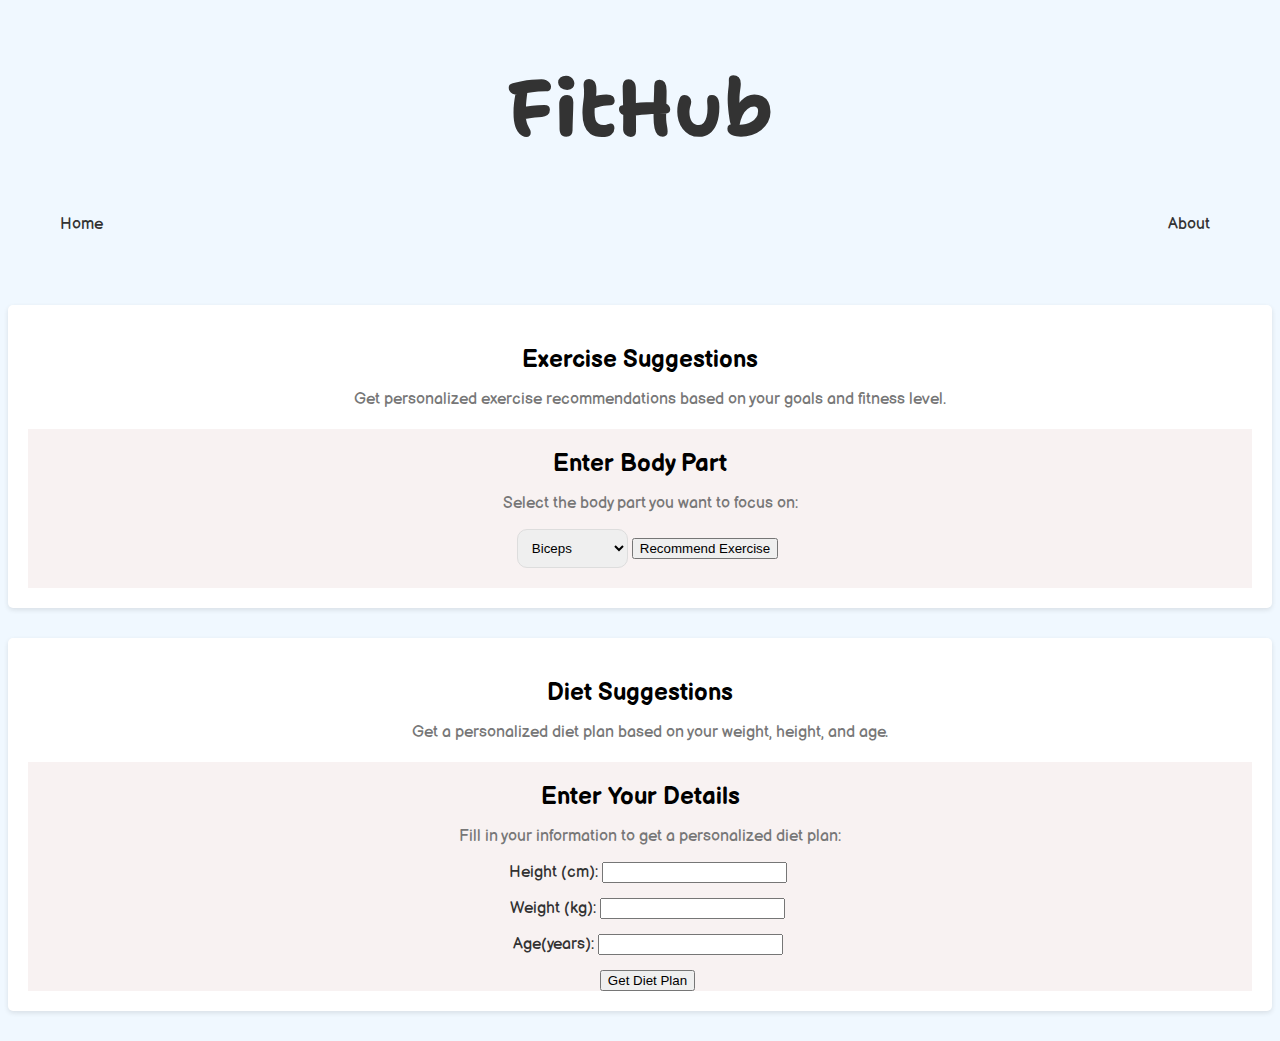
<file: index.html>
<!DOCTYPE html>
<html lang="en">

<head>
    <meta charset="UTF-8">
    <meta name="viewport" content="width=device-width, initial-scale=1.0">
    <link rel="shortcut icon" type="x-icon" href="logo.png">
    <title>FitHub</title>
    <link rel="stylesheet" href="style.css">
</head>

<body>
    <header>
        <h1>FitHub</h1>
        <nav>
            <ul>
                <li><a href="#">Home</a></li>
                <li><a href="About.html">About</a></li>
            </ul>
        </nav>
    </header>
    <main>
        <div class="card-container">
            <div class="card">
                <div class="card-inner">
                    <div class="card-front">
                        <h2 >Exercise Suggestions</h2>
                        <p>Get personalized exercise recommendations based on your goals and fitness level.</p>
                    </div>
                    <div class="card-back">
                        <h2 class="has">Enter Body Part</h2>
                        <p>Select the body part you want to focus on:</p>
                        <select id="body-part">
                            <option value="Biceps">Biceps</option>
                            <option value="Triceps">Triceps</option>
                            <option value="Chest">Chest</option>
                            <option value="Back">Back</option>
                            <option value="Legs">Legs</option>
                            <option value="Abs">Abs</option>
                            <option value="Stretching">Stretching</option>
                            <option value="Warm Up">Warm Up</option>
                            <option value="Lats">Lats</option>
                            <option value="Hamstring">Hamstring</option>
                            <option value="Calves">Calves</option>
                            <option value="Quadriceps">Quadriceps</option>
                            <option value="Trapezius">Trapezius</option>
                            <option value="Shoulders">Shoulders</option>
                            <option value="Glutes">Glutes</option>
                        </select>
                        <button class="recommend-exercise-btn">Recommend Exercise</button>
                        <div id="recommended-exercises">

                        </div>

                    </div>
                </div>
            </div>
            <div class="card">
                <div class="card-inner">
                    <div class="card-front">
                        <h2>Diet Suggestions</h2>
                        <p>Get a personalized diet plan based on your weight, height, and age.</p>
                    </div>
                    <div class="card-back">
                        <h2 class="has">Enter Your Details</h2>
                        <p>Fill in your information to get a personalized diet plan:</p>
                        <form id="diet-form">
                            <div>
                                <label for="height">Height (cm):</label>
                                <input type="number" id="height" required>
                            </div>
                            <div>
                                <label for="weight">Weight (kg):</label>
                                <input type="number" id="weight" required>
                            </div>
                            <div>
                                <label for="age">Age(years):</label>
                                <input type="number" id="age" required>
                            </div>
                            <button type="submit">Get Diet Plan</button>
                        </form>
                    </div>
                </div>
            </div>
        </div>
    </main>
    <script src="script.js"></script>
</body>

</html>
</file>
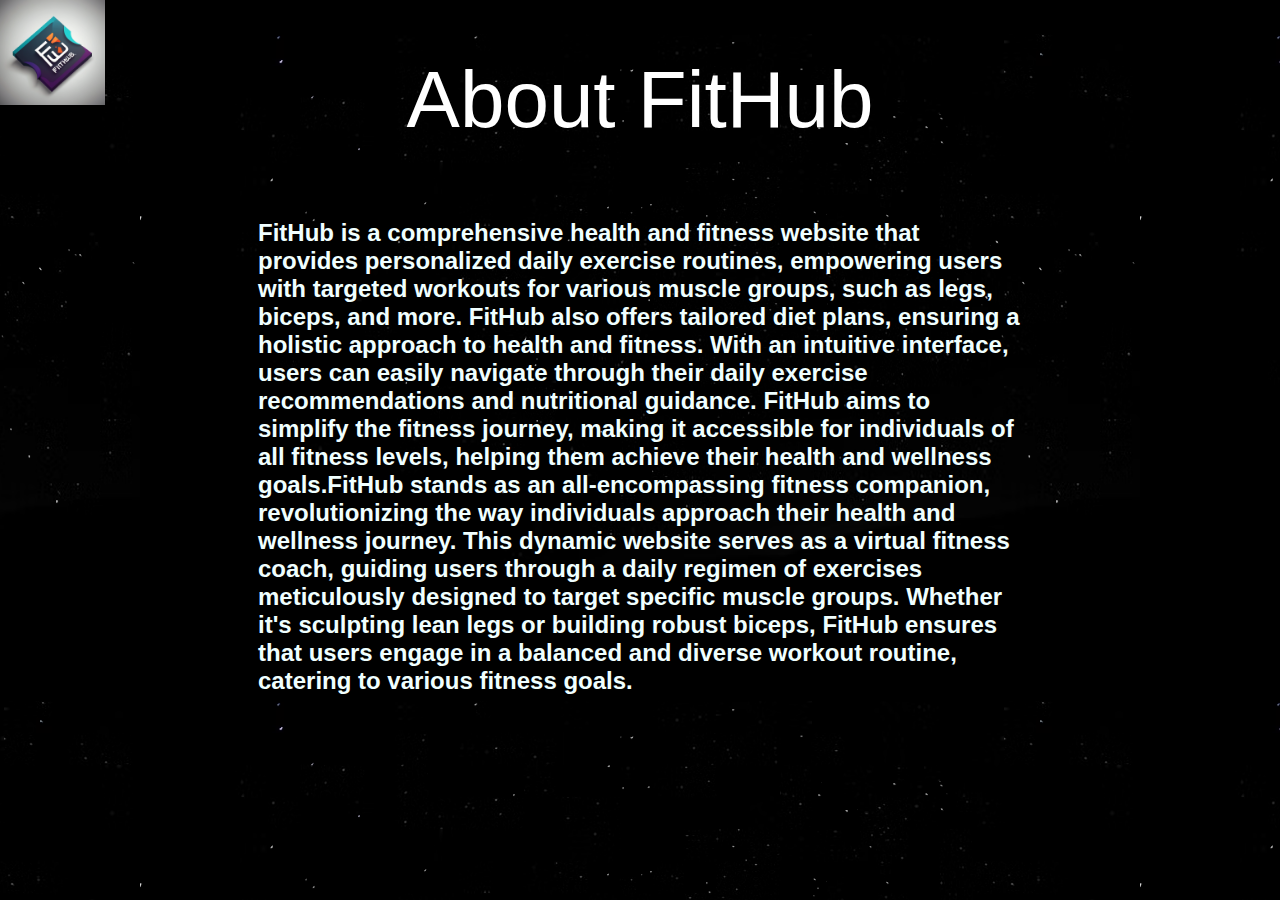
<file: about.html>
<!DOCTYPE html>
<html lang="en">
<head>
    <meta charset="UTF-8">
    <meta name="viewport" content="width=device-width, initial-scale=1.0">
    <title>About FitHub</title>
    <link rel="stylesheet" href="style2.css">
    <link rel="shortcut icon" type="x-icon" href="logo.png">
    <body background="black.jpg"></body> 
    <img src="logo.png" alt="icon description" class="icon"> 
</head>
<body>
    <h1>About FitHub</h1>
    <h2>FitHub  is a comprehensive health and fitness website that provides personalized daily exercise routines, empowering users with targeted workouts for various muscle groups, such as legs, biceps, and more. FitHub also offers tailored diet plans, ensuring a holistic approach to health and fitness. With an intuitive interface, users can easily navigate through their daily exercise recommendations and nutritional guidance. FitHub aims to simplify the fitness
    journey, making it accessible for individuals of all fitness levels, helping them achieve their health and wellness goals.FitHub stands as an all-encompassing fitness companion, revolutionizing the way individuals approach their health and wellness journey. This dynamic website serves as a virtual fitness coach, guiding users through a daily regimen of exercises meticulously designed to target specific muscle groups. Whether it's sculpting lean legs or building robust biceps, 
    FitHub ensures that users engage in a balanced and diverse workout routine, catering to various fitness goals.
</h2>    
</body>
</html>
</file>
<file: style.css>
@import url('https://fonts.googleapis.com/css2?family=Shantell+Sans:ital,wght@0,300..800;1,300..800&display=swap');
@import url('https://fonts.googleapis.com/css2?family=Balsamiq+Sans:ital,wght@0,400;0,700;1,400;1,700&family=Shantell+Sans:ital,wght@0,300..800;1,300..800&display=swap');

body {
  background-color: #f0f8ff;
  color: #333;
  font-family: "Balsamiq Sans", sans-serif;
  font-weight: 400;
}

h1 {
  text-align: center;
  font-family: "Shantell Sans", cursive;
  font-weight: 700;
  font-style: normal;
  font-size: 80px;

}

a {
  text-decoration: none;
}

.card {
  background-color: #fff;
  box-shadow: 0 2px 5px rgba(0, 0, 0, 0.1);
  border-radius: 5px;
  padding: 20px;
  margin-bottom: 30px;
}

.card h2 {
  color: black;
  font-weight: bold;
  margin-bottom: 10px;
  text-align: center;

}

.card p {
  color: #777;
  margin-left: 20px;
  text-align: center;

}

.card-back {
  background-color: #f8f2f2;
  color: #333;
  text-align: center;

}

.card-back select {
  border: 1px solid #ddd;
  border-radius: 10px;
  padding: 10px;
  margin-bottom: 20px;
  margin-left: 15px
}

.card-back form {
  margin-left: 15px;
  text-align: center;
}


#diet-form div {
  margin-bottom: 15px;
}

.has {
  padding-top: 20px;
}


nav ul {
  display: flex;
  list-style-type: none;
  gap: 75vw;
  margin: 0px;
  justify-content: space-around;
  padding: 0px;
}

nav a {
  text-decoration: none;
  color: #333;
}

nav {
  width: 98vw;
  height: 10vh;
}
</file>
<file: style2.css>
h2{
    padding: 20px 250px;
    font-family: 'Trebuchet MS', 'Lucida Sans Unicode', 'Lucida Grande', 'Lucida Sans', Arial, sans-serif;
    color: azure;
}

body {
    background-color: #f0f8ff;
    font-family: sans-serif;
    color: black;
    background-position:center ;
  }
  h1{
    text-align: center;
    font-family:Arial, Helvetica, sans-serif;
    font-weight: 5;
    font-size: 80px;
    color: white;
  }
  img.icon {
    position:fixed;
    height: auto;
    top: 0px;
    left: 0px; 
    width: 105px;
  }
</file>
